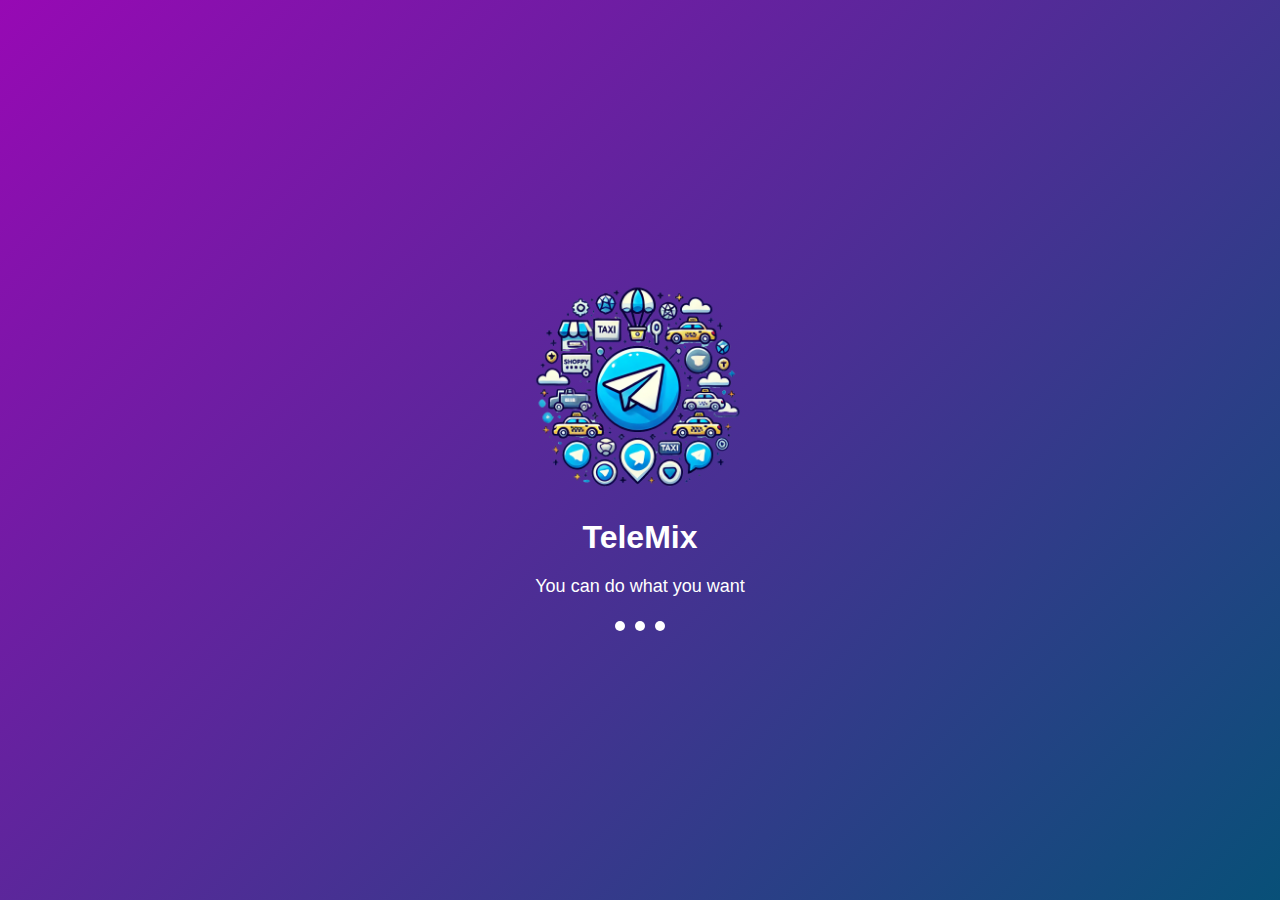
<file: index.html>
<!DOCTYPE html>
<html lang="en">
<head>
    <meta charset="UTF-8">
    <meta name="viewport" content="width=device-width, initial-scale=1.0">
    <title>TeleBook Loading Page</title>
    <link rel="stylesheet" href="loadingpage.css">
</head>
<body>
    <div class="loading-page">
        <div class="logo-container">
            <img src="image/telemix.png" alt="TeleBook Logo" class="logo">
            <h1>TeleMix</h1>
        </div>
        <div class="tagline">You can do what you want</div>
        <div class="loading-dots">
            <span></span><span></span><span></span>
        </div>
    </div>
    <script src="script.js"></script>
</body>
</html>
</file>
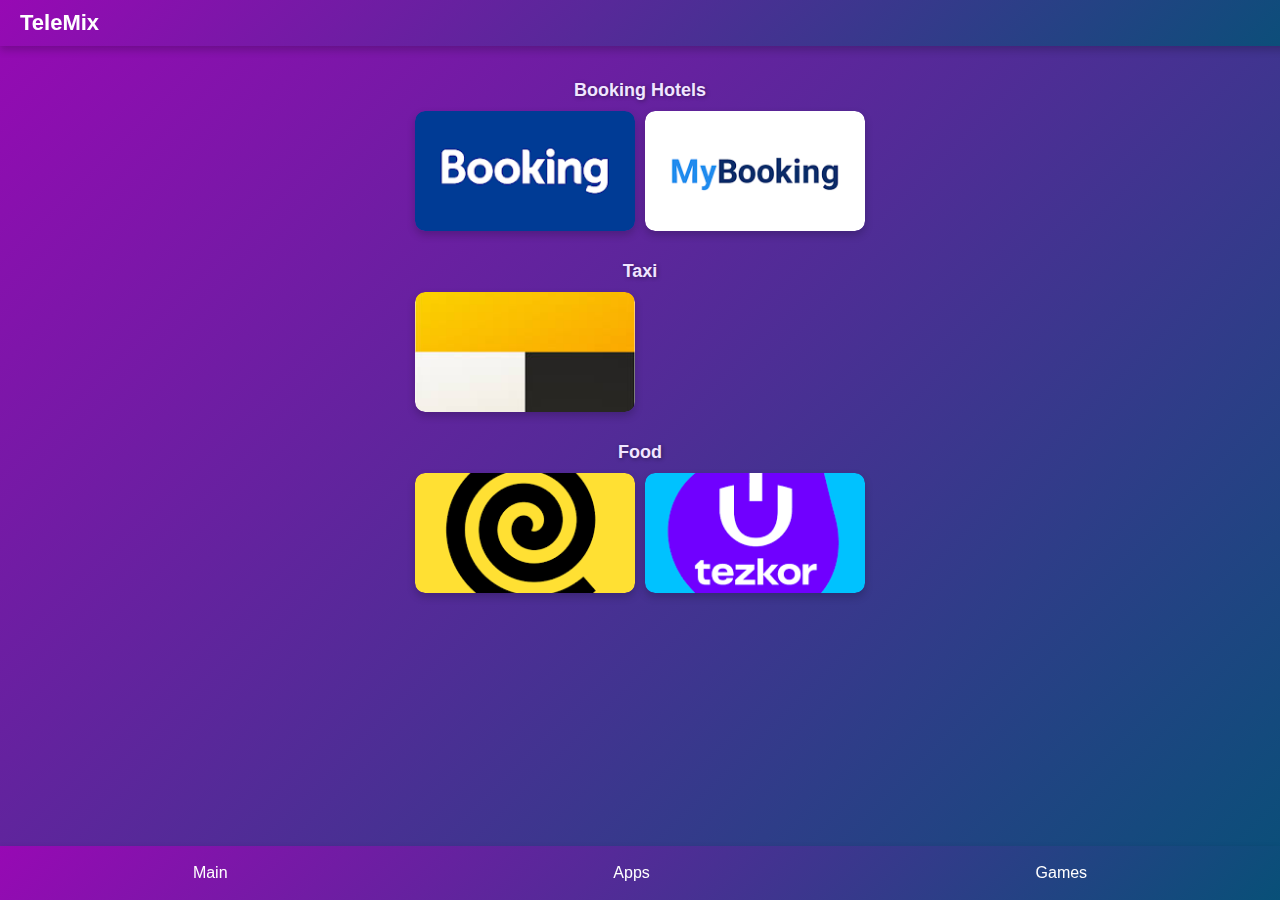
<file: apps.html>
<!DOCTYPE html>
<html lang="en">
<head>
    <meta charset="UTF-8">
    <meta name="viewport" content="width=device-width, initial-scale=1.0">
    <title>TeleMix Layout</title>
    <link rel="stylesheet" href="apps.css">
</head>
<body>
    <div class="container">
        <!-- Header Section -->
        <div class="header">
            <div class="logo">TeleMix</div>
        </div>

        <!-- Main Content Section -->
        <div class="main-content">
            <!-- Booking Hotels Section -->
            <div class="section">
                <div class="section-title">Booking Hotels</div>
                <div class="grid">
                    <div class="box">
                        <a href="booking.html"><img src="image/booking.png" alt="Hotel 1"></a>
                    </div>
                    <div class="box">
                        <a href="mybooking.html"><img src="image/mybooking.png" alt="Hotel 3"></a>
                    </div>
                </div>
            </div>

            <!-- Taxi Section -->
            <div class="section">
                <div class="section-title">Taxi</div>
                <div class="grid">
                    <div class="box">
                        <a href="https://taxi.yandex.uz/"><img src="image/yandextaksi.png" alt="Taxi 1"></a>
                    </div>
                </div>
            </div>

            <!-- Food section -->
            <div class="section">
                <div class="section-title">Food</div>
                <div class="grid">
                    <div class="box">
                        <a href="https://eats.yandex.com/uz/tashkent?shippingType=delivery"><img src="image/yandexdastavka.png" alt="Taxi 1"></a>
                    </div>
                    <div class="box">
                        <a href="https://uzumtezkor.uz/ru"><img src="image/uzumtezkor.png" alt="Taxi 2"></a>
                    </div>
                </div>
            </div>
        </div>

        <!-- Navbar Section -->
        <div class="navbar">
            <div class="nav-item"><a href="main.html">Main</a></div>
            <div class="nav-item"> <a href="apps.html">Apps</a></div>
            <div class="nav-item">Games</div>
        </div>
    </div>
</body>
</html>
</file>
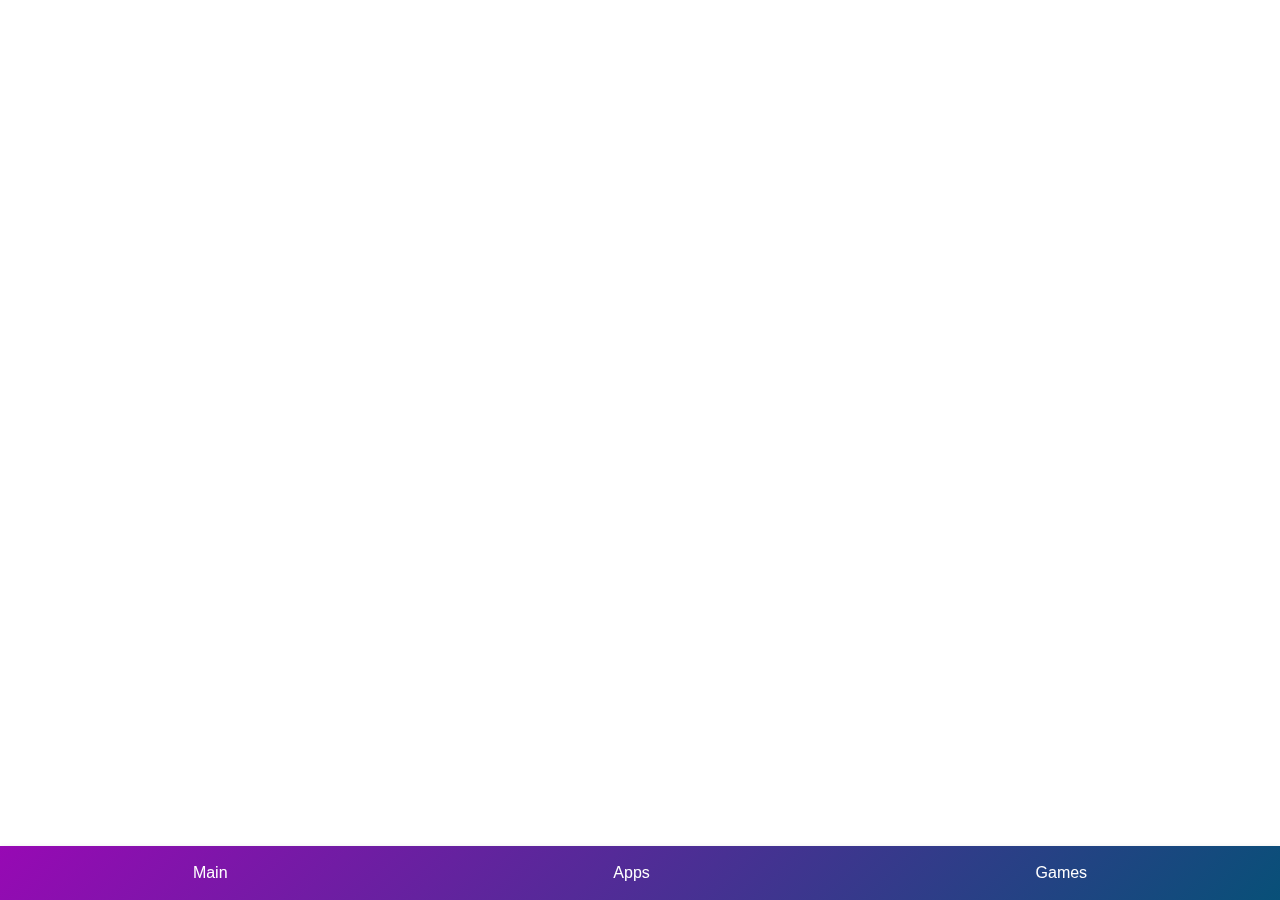
<file: booking.html>
<!DOCTYPE html>
<html lang="en">
<head>
    <meta charset="UTF-8">
    <meta name="viewport" content="width=device-width, initial-scale=1.0">
    <title> Booking.com</title>
    <style>
        body {
            margin: 0;
            font-family: Arial, sans-serif;
            color: white;
            display: flex;
            flex-direction: column;
            align-items: center;
            min-height: 100vh;
        }

        iframe {
            border: none;
        }

        .navbar {
            background: linear-gradient(135deg, #9709b4, #085078);
            padding: 18px 0;
            width: 100%;
            display: flex;
            justify-content: space-around;
            box-shadow: 0 4px 8px rgba(0, 0, 0, 0.2);
            position: fixed;
            bottom: 0;
            left: 0;
            z-index: 1000;
        }
        .nav-item a {
            text-decoration: none;
            color: inherit;
        }

        .nav-item a:hover {
            text-decoration: none;
            color: #007FFF;
        }
    </style>
</head>
<body>

    <!-- Embedding Booking.com -->
    <iframe src="https://www.booking.com" style="width: 100%; height: 90vh;"></iframe>

    <!-- Navbar -->
    <div class="navbar">
        <div class="nav-item"><a href="main.html">Main</a></div>
        <div class="nav-item"> <a href="apps.html">Apps</a></div>
        <div class="nav-item" id="profile">Games</div>
    </div>

</body>
</html>
</file>
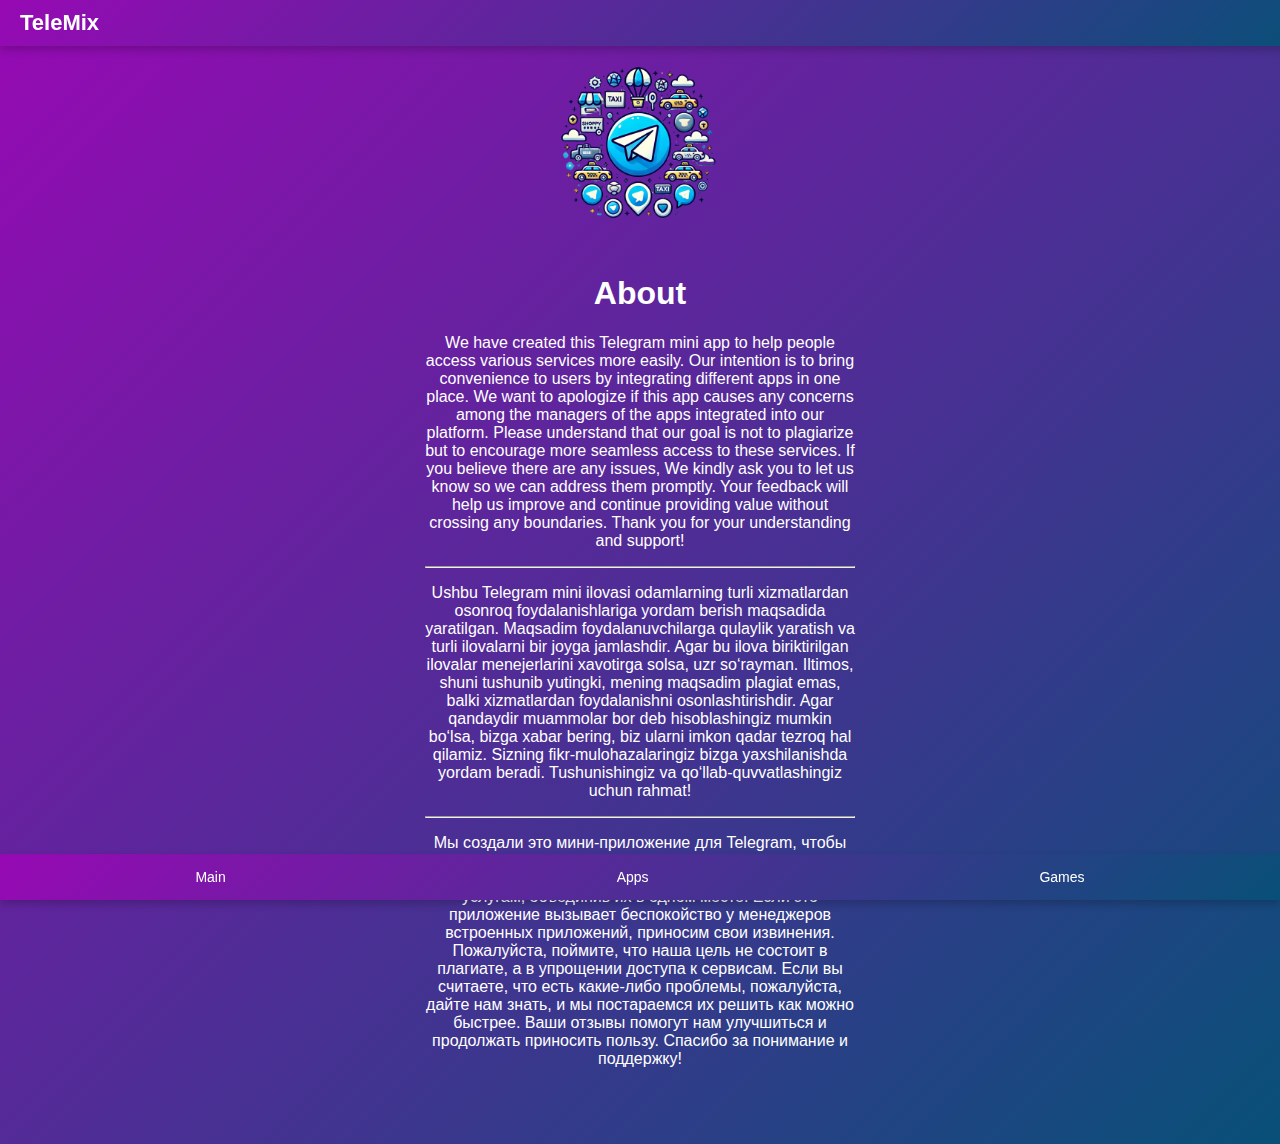
<file: main.html>
<!DOCTYPE html>
<html lang="en">
<head>

    <meta charset="UTF-8">
    <meta name="viewport" content="width=device-width, initial-scale=1.0">
    <title>Hotel Search</title>
    <link rel="stylesheet" href="main-style.css">
</head>
<body>
    <div class="container">
        <!-- Header Section -->
        <div class="header">
            <div class="logo">TeleMix</div>
        </div>
        <header>
            <div class="logo-m">
                <img src="image/telemix.png" alt="Logo Picture" class="logo-m-img"> <!-- Replace 'logo.png' with your actual logo file -->
            </div>
        </header>
        <main>
            <section class="about">
                <h1>About</h1>
                <p>
                    We have created this Telegram mini app to help people access various services more easily. Our intention is to bring convenience to users by integrating different apps in one place. We want to apologize if this app causes any concerns among the managers of the apps integrated into our platform.
                    Please understand that our goal is not to plagiarize but to encourage more seamless access to these services. If you believe there are any issues, We kindly ask you to let us know so we can address them promptly. Your feedback will help us improve and continue providing value without crossing any boundaries.
                    Thank you for your understanding and support!
                </p>    
                <hr>
                <p>
                    Ushbu Telegram mini ilovasi odamlarning turli xizmatlardan osonroq foydalanishlariga yordam berish maqsadida yaratilgan. Maqsadim foydalanuvchilarga qulaylik yaratish va turli ilovalarni bir joyga jamlashdir. Agar bu ilova biriktirilgan ilovalar menejerlarini xavotirga solsa, uzr so‘rayman.
                    Iltimos, shuni tushunib yutingki, mening maqsadim plagiat emas, balki xizmatlardan foydalanishni osonlashtirishdir. Agar qandaydir muammolar bor deb hisoblashingiz mumkin bo‘lsa, bizga xabar bering, biz ularni imkon qadar tezroq hal qilamiz. Sizning fikr-mulohazalaringiz bizga yaxshilanishda yordam beradi.
                    Tushunishingiz va qo‘llab-quvvatlashingiz uchun rahmat!
                </p>
                <hr>
                <p>
                    Мы создали это мини-приложение для Telegram, чтобы помочь людям легче пользоваться различными сервисами. Наша цель — упростить доступ к этим услугам, объединив их в одном месте. Если это приложение вызывает беспокойство у менеджеров встроенных приложений, приносим свои извинения.
                    Пожалуйста, поймите, что наша цель не состоит в плагиате, а в упрощении доступа к сервисам. Если вы считаете, что есть какие-либо проблемы, пожалуйста, дайте нам знать, и мы постараемся их решить как можно быстрее. Ваши отзывы помогут нам улучшиться и продолжать приносить пользу.
                    Спасибо за понимание и поддержку!
                </p>

            </section>
        </main>
        

        

        <!-- Navbar Section -->
        <div class="navbar">
            <div class="nav-item"><a href="main.html">Main</a></div>
            <div class="nav-item"> <a href="apps.html">Apps</a></div>
            <div class="nav-item" id="profile">Games</div>
        </div>
    </div>

    <script src="script.js"></script>
</body>
</html>
</file>
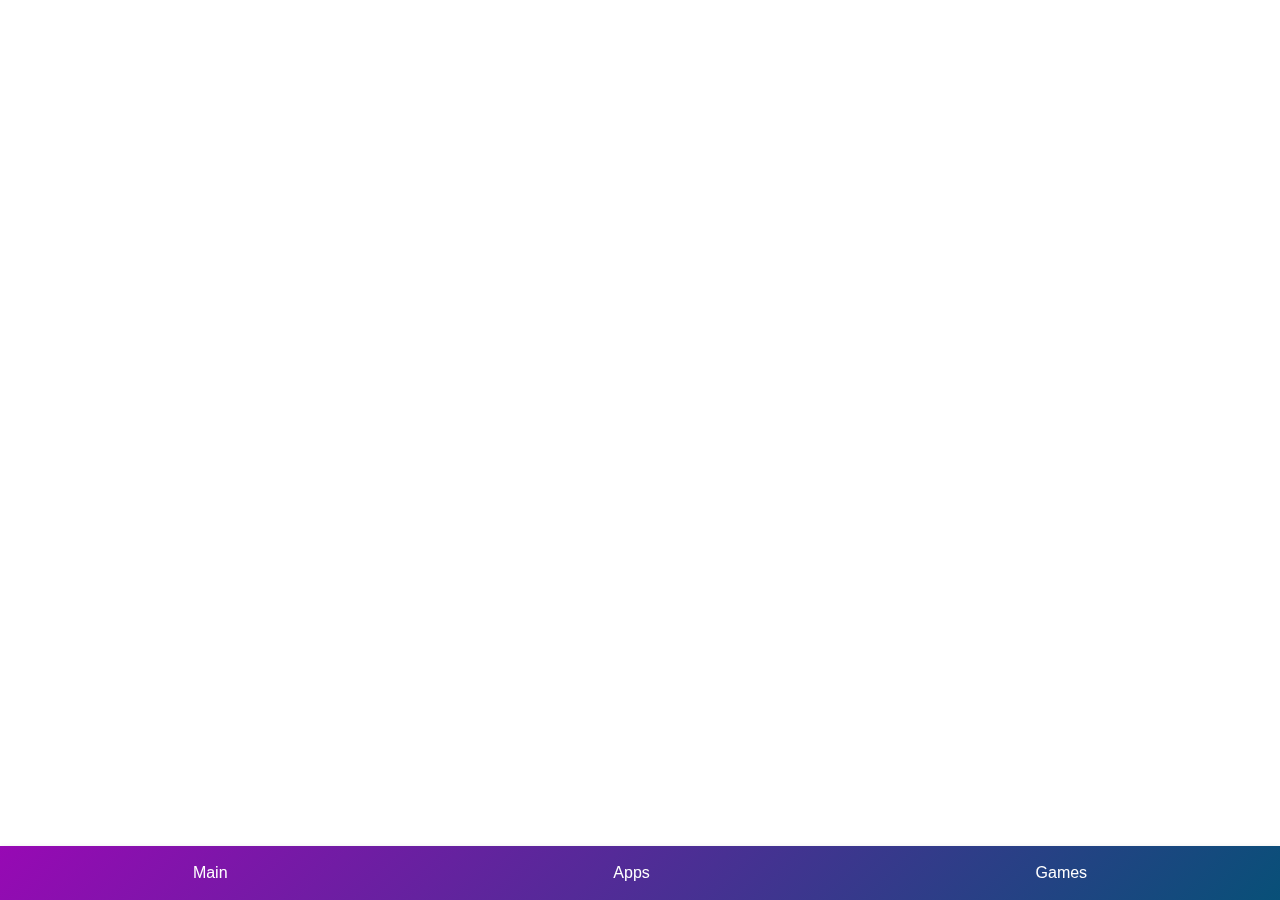
<file: mybooking.html>
<!DOCTYPE html>
<html lang="en">
<head>
    <meta charset="UTF-8">
    <meta name="viewport" content="width=device-width, initial-scale=1.0">
    <title> Booking.com</title>
    <style>
        body {
            margin: 0;
            font-family: Arial, sans-serif;
            color: white;
            display: flex;
            flex-direction: column;
            align-items: center;
            min-height: 100vh;
        }

        iframe {
            border: none;
        }

        .navbar {
            background: linear-gradient(135deg, #9709b4, #085078);
            padding: 18px 0;
            width: 100%;
            display: flex;
            justify-content: space-around;
            box-shadow: 0 4px 8px rgba(0, 0, 0, 0.2);
            position: fixed;
            bottom: 0;
            left: 0;
            z-index: 1000;
        }
        .nav-item a {
            text-decoration: none;
            color: inherit;
        }

        .nav-item a:hover {
            text-decoration: none;
            color: #007FFF;
        }
    </style>
</head>
<body>

    <!-- Embedding Booking.com -->
    <iframe src="https://mybooking.uz" style="width: 100%; height: 90vh;"></iframe>

    <!-- Navbar -->
    <div class="navbar">
        <div class="nav-item"><a href="main.html">Main</a></div>
        <div class="nav-item"> <a href="apps.html">Apps</a></div>
        <div class="nav-item" id="profile">Games</div>
    </div>

</body>
</html>
</file>
<file: loadingpage.css>
* {
    margin: 0;
    padding: 0;
    box-sizing: border-box;
}

body {
    font-family: Arial, sans-serif;
    background: linear-gradient(135deg, #9709b4, #085078);
    height: 100vh;
    display: flex;
    justify-content: center;
    align-items: center;
}

.loading-page {
    text-align: center;
}

.logo-container {
    margin-bottom: 20px;
}


.logo {
    width: 250px;
}

.logo-container h1{
    color: white;
}


.tagline {
    color: white;
    font-size: 18px;
    margin-bottom: 20px;
}



@keyframes loading {
    0% { width: 0%; }
    50% { width: 100%; }
    100% { width: 0%; }
}

.loading-dots {
    margin-top: 20px;
}

.loading-dots span {
    display: inline-block;
    width: 10px;
    height: 10px;
    background-color: white;
    border-radius: 50%;
    margin: 0 5px;
    animation: bounce 1.5s infinite ease-in-out;
}

@keyframes bounce {
    0%, 80%, 100% { transform: scale(1); }
    40% { transform: scale(1.5); }
}

.loading-dots span:nth-child(1) {
    animation-delay: 0s;
}

.loading-dots span:nth-child(2) {
    animation-delay: 0.2s;
}

.loading-dots span:nth-child(3) {
    animation-delay: 0.4s;
}
</file>
<file: apps.css>
body {
    margin: 0;
    font-family: Arial, sans-serif;
    background: linear-gradient(135deg, #9709b4, #085078);
    color: white;
    display: flex;
    flex-direction: column;
    align-items: center;
    min-height: 100vh;
}

.container {
    width: 90%;
    max-width: 450px;
    text-align: center;
    margin-bottom: 50px;
}

.header {
    display: flex;
    justify-content: space-between;
    align-items: center;
    padding: 10px 20px;
    width: 100%;
    position: fixed;
    top: 0;
    left: 0;
    background: linear-gradient(135deg, #9709b4, #085078);
    z-index: 1000;
    box-shadow: 0 4px 8px rgba(0, 0, 0, 0.2);
}

.logo {
    font-size: 22px;
    font-weight: bold;
    color: white;
}

.main-content {
    margin-top: 80px;
}

.section {
    margin-bottom: 30px;
}

.section-title {
    margin: 10px 0;
    font-weight: bold;
    font-size: 18px;
    color: #f0e6ff;
    text-shadow: 1px 1px 4px rgba(0, 0, 0, 0.4);
}

.grid {
    display: grid;
    grid-template-columns: repeat(2, 1fr);
    gap: 10px;
}

.box {
    height: 120px;

    border-radius: 10px;
    box-shadow: 0 4px 8px rgba(0, 0, 0, 0.2);
    transition: transform 0.3s, box-shadow 0.3s;
    overflow: hidden;
}

.box img {
    width: 100%;
    height: 100%;
    object-fit: cover;
    border-radius: 10px;
}

.box:hover {
    transform: scale(1.05);
    box-shadow: 0 6px 12px rgba(0, 0, 0, 0.3);
}

.navbar {
    background: linear-gradient(135deg, #9709b4, #085078);
    padding: 18px 0;
    width: 100%;
    display: flex;
    justify-content: space-around;
    box-shadow: 0 4px 8px rgba(0, 0, 0, 0.2);
    position: fixed;
    bottom: 0;
    left: 0;
    z-index: 1000;
}
.nav-item a {
    text-decoration: none;
    color: inherit;
}

.nav-item a:hover {
    text-decoration: none;
    color: #007FFF;
}



@media only screen and (max-width: 430px) {
    .container {
        width: 95%; /* Slightly larger for better fit */

        margin-bottom: 90px;
    }

    .header {
        padding: 12px 15px; /* Adjust padding for smaller screens */
    }

    .logo {
        font-size: 20px; /* Slightly smaller logo font size */
    }

    .navbar {
        padding: 15px 0; /* Adjust padding */
    }

    .nav-item {
        font-size: 13px; /* Adjust text size */
    }
}
</file>
<file: main-style.css>
body {
    margin: 0;
    font-family: Arial, sans-serif;
    background: linear-gradient(135deg, #9709b4, #085078);
    color: white;
    display: flex;
    flex-direction: column;
    align-items: center;
    min-height: 100vh;
}

.container {
    width: 90%; /* Use a percentage for better responsiveness */
    max-width: 450px; /* Set a max-width to limit expansion on large screens */
    text-align: center;
    margin-top: 50px; /* Adjust margin for better spacing */
    margin-bottom: 50px; /* Adjust margin for better spacing */
}

.header {
    display: flex;
    justify-content: space-between;
    align-items: center;
    padding: 10px 20px;
    width: 100%;
    position: fixed;
    top: 0;
    left: 0;
    background: linear-gradient(135deg, #9709b4, #085078);
    z-index: 1000;
    box-shadow: 0 4px 8px rgba(0, 0, 0, 0.2);
}

.logo {
    font-size: 22px;
    font-weight: bold;
    color: white;
}

.logo-m-img {
    width: 190px;
}

.about {
    padding: 10px;
    text-align: center;
}

.navbar {
    background: linear-gradient(135deg, #9709b4, #085078);
    padding: 15px 0;
    width: 100%;
    display: flex;
    justify-content: space-around;
    box-shadow: 0 4px 8px rgba(0, 0, 0, 0.2);
    position: fixed;
    bottom: 0;
    left: 0;
    z-index: 1000;
}

.nav-item {
    text-align: center;
    font-size: 14px;
}

.nav-item a {
    text-decoration: none;
    color: inherit;
}

.nav-item a:hover {
    text-decoration: none;
    color: #007FFF;
}

/* Media query adjustments for iPhone 14 Pro Max and similar screens */
@media only screen and (max-width: 430px) {
    .container {
        width: 95%; /* Slightly larger for better fit */
        margin-top: 90px; /* Adjust margins for visibility */
        margin-bottom: 90px;
    }

    .header {
        padding: 12px 15px; /* Adjust padding for smaller screens */
    }

    .logo {
        font-size: 20px; /* Slightly smaller logo font size */
    }

    .logo-m-img {
        width: 160px; /* Adjust logo size */
    }

    .navbar {
        padding: 12px 0; /* Adjust padding */
    }

    .nav-item {
        font-size: 13px; /* Adjust text size */
    }
}
</file>
